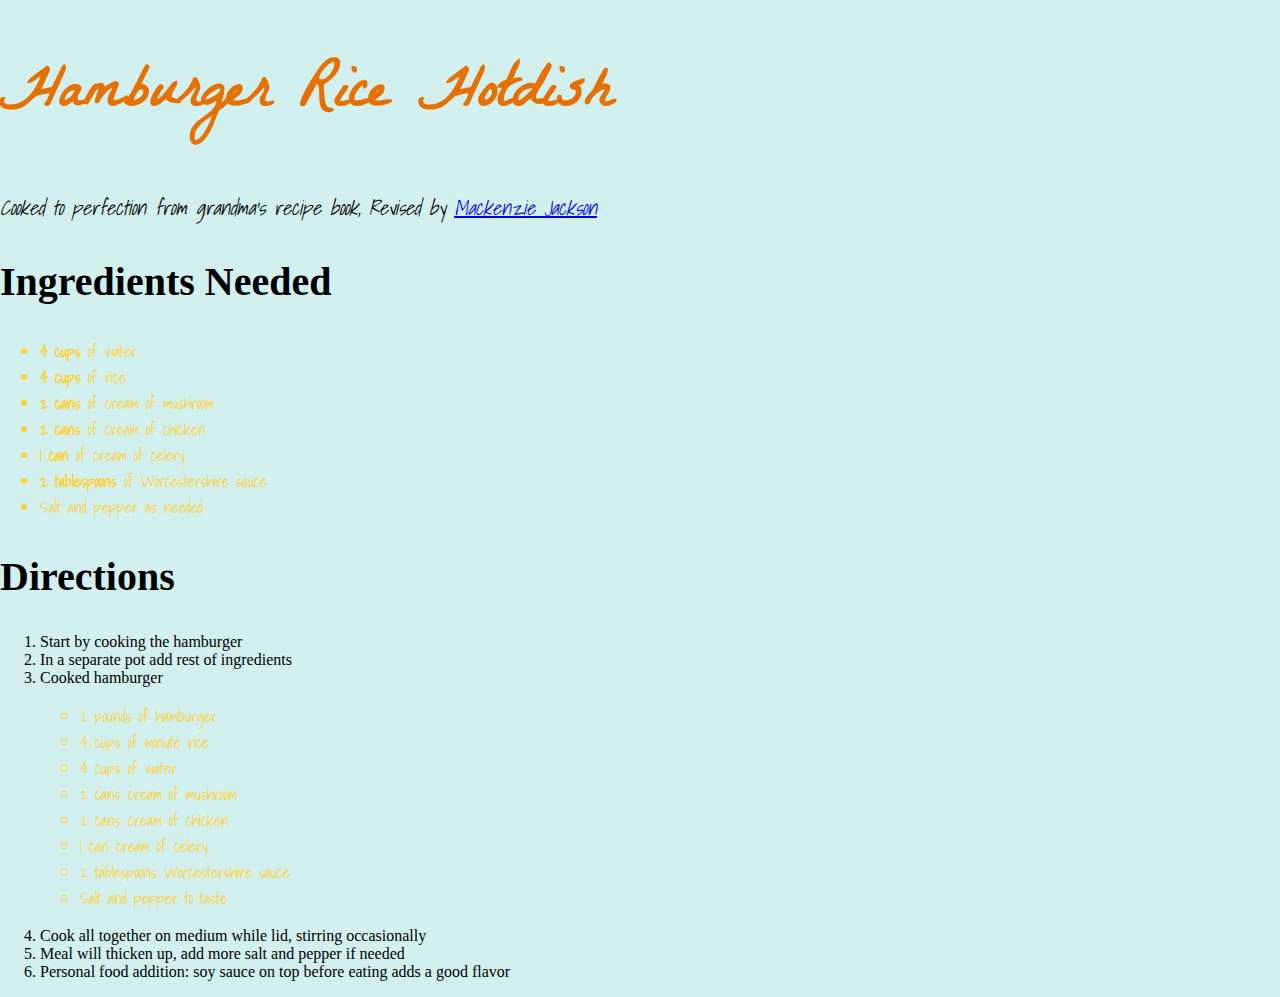
<file: index.html>
<!DOCTYPE html>

<html lang="en"> 

    <head>
        <link rel="stylesheet" type="text/css" href="style.css" />
        <link rel="preconnect" href="https://fonts.googleapis.com">
<link rel="preconnect" href="https://fonts.gstatic.com" crossorigin>
<link href="https://fonts.googleapis.com/css2?family=Crafty+Girls&family=La+Belle+Aurore&family=Shadows+Into+Light&display=swap" rel="stylesheet"> 

    </head>
    
    <body>
        


        <h1>Hamburger Rice Hotdish</h1>

    <p>
    <i>Cooked to perfection from grandma's recipe book, Revised by 
        <a href="https://www.facebook.com/mackenzie.jackson.545/" target="_blank">Mackenzie Jackson</a>
    </i>
    </p>
        

     <!--INGREDIENTS LIST-->   
     <div id="ingredients"> 
        <h2>Ingredients Needed</h2>

    <ul>  
         <li><b>4 cups</b> of water</li>
        <li><b>4 cups</b> of rice</li>
        <li><b>2 cans</b> of cream of mushroom</li>
        <li><b>2 cans</b> of cream of chicken</li>
        <li><b>1 can</b> of cream of celery</li>
        <li><b>2 tablespoons</b> of Worcestershire sauce</li>
        <li>Salt and pepper as needed</li>

        
        </div>
    </ul>  
     

       <!--DIRECTION LIST-->     
   <div id="direction">
              
        <h2>Directions</h2>

    <ol>    
        <p>
   
        <li>Start by cooking the hamburger</li>
        <li>In a separate pot add rest of ingredients </li> 
        <li>Cooked hamburger</li>
        
            <ul>
                <p>
      
        <li>2 pounds of hamburger</li> 
        <li>4 cups of minute rice</li>
        <li>4 cups of water</li>
        <li>2 cans cream of mushroom</li>
        <li>2 cans cream of chicken</li>
        <li>1 can cream of celery </li>
        <li>2 tablespoons Worcestershire sauce </li>
        <li>Salt and pepper to taste</li>
                </p>

             </ul>   
        
       
        
        <li>Cook all together on medium while lid, stirring occasionally</li>
        <li>Meal will thicken up, add more salt and pepper if needed</li>
        <li>Personal food addition: soy sauce on top before eating adds a good flavor</li>
        
        </ol>
          </div>
        
        
    </body>
</file>
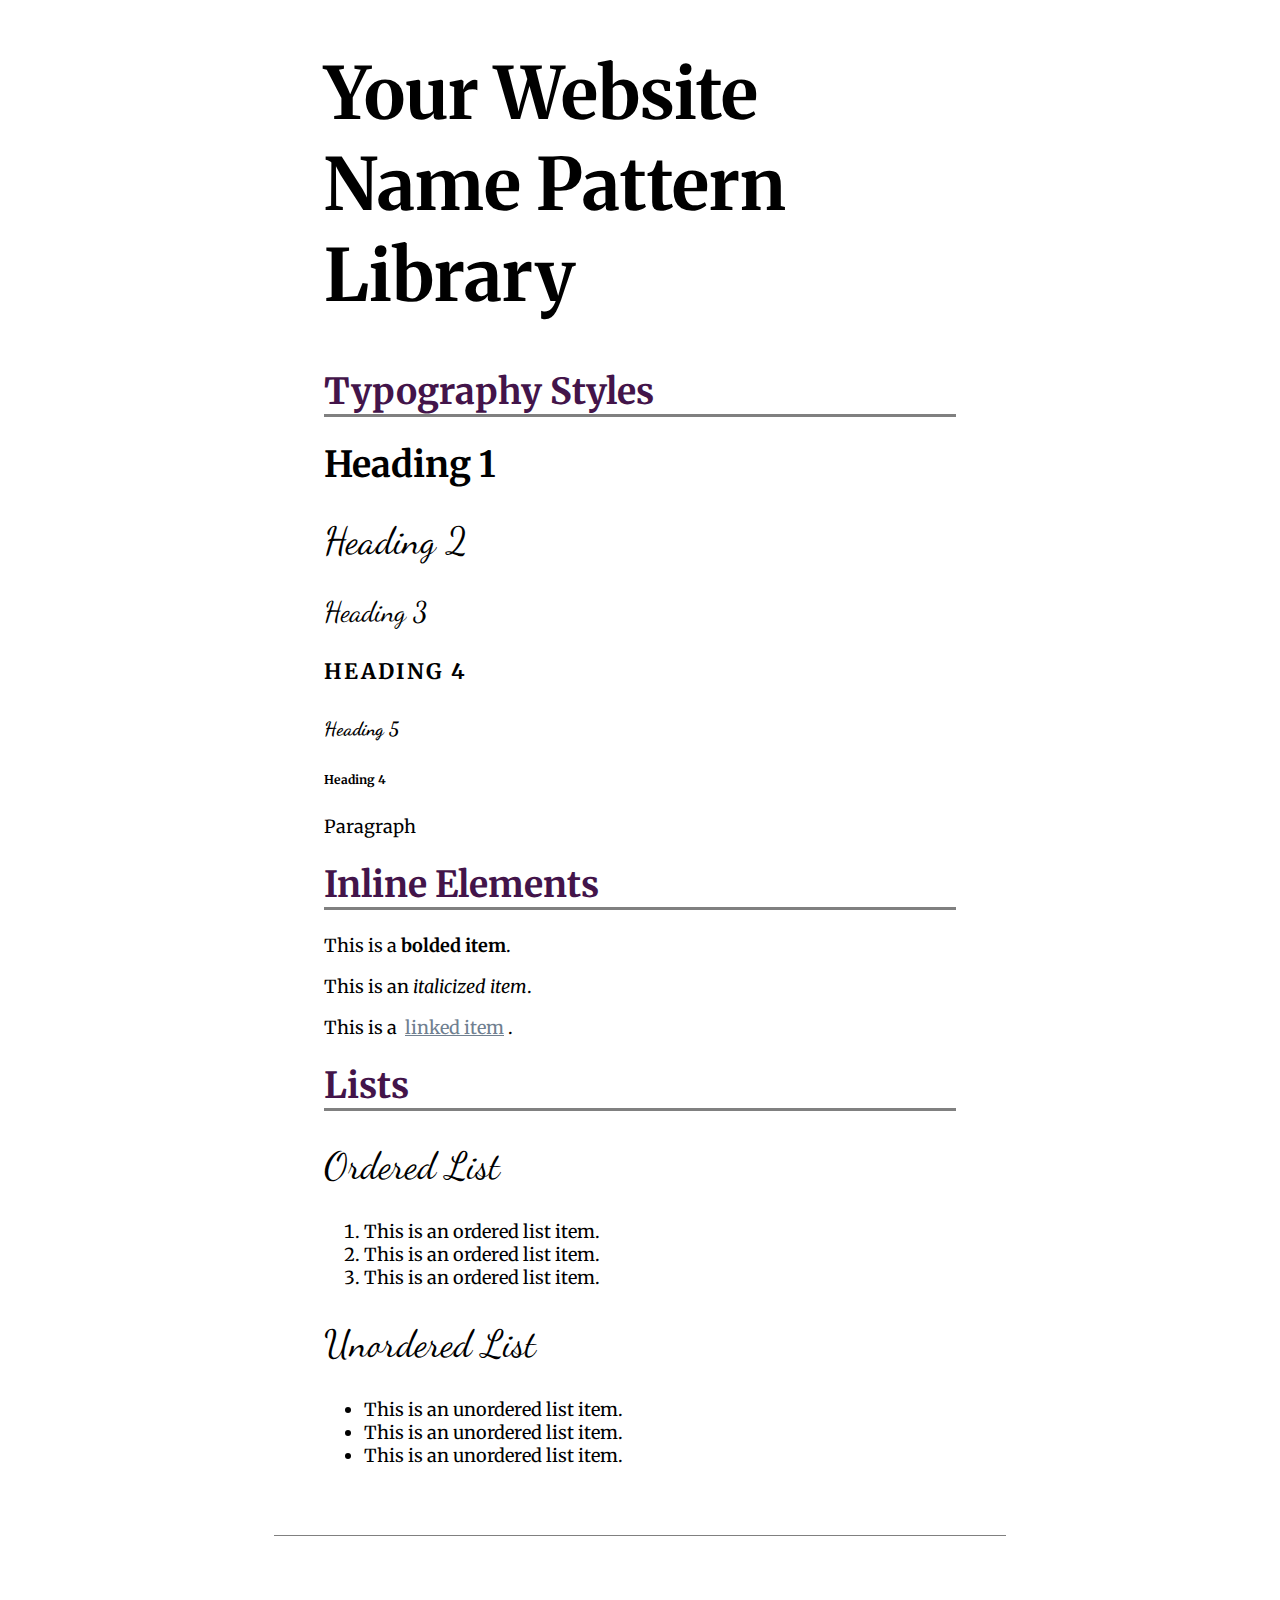
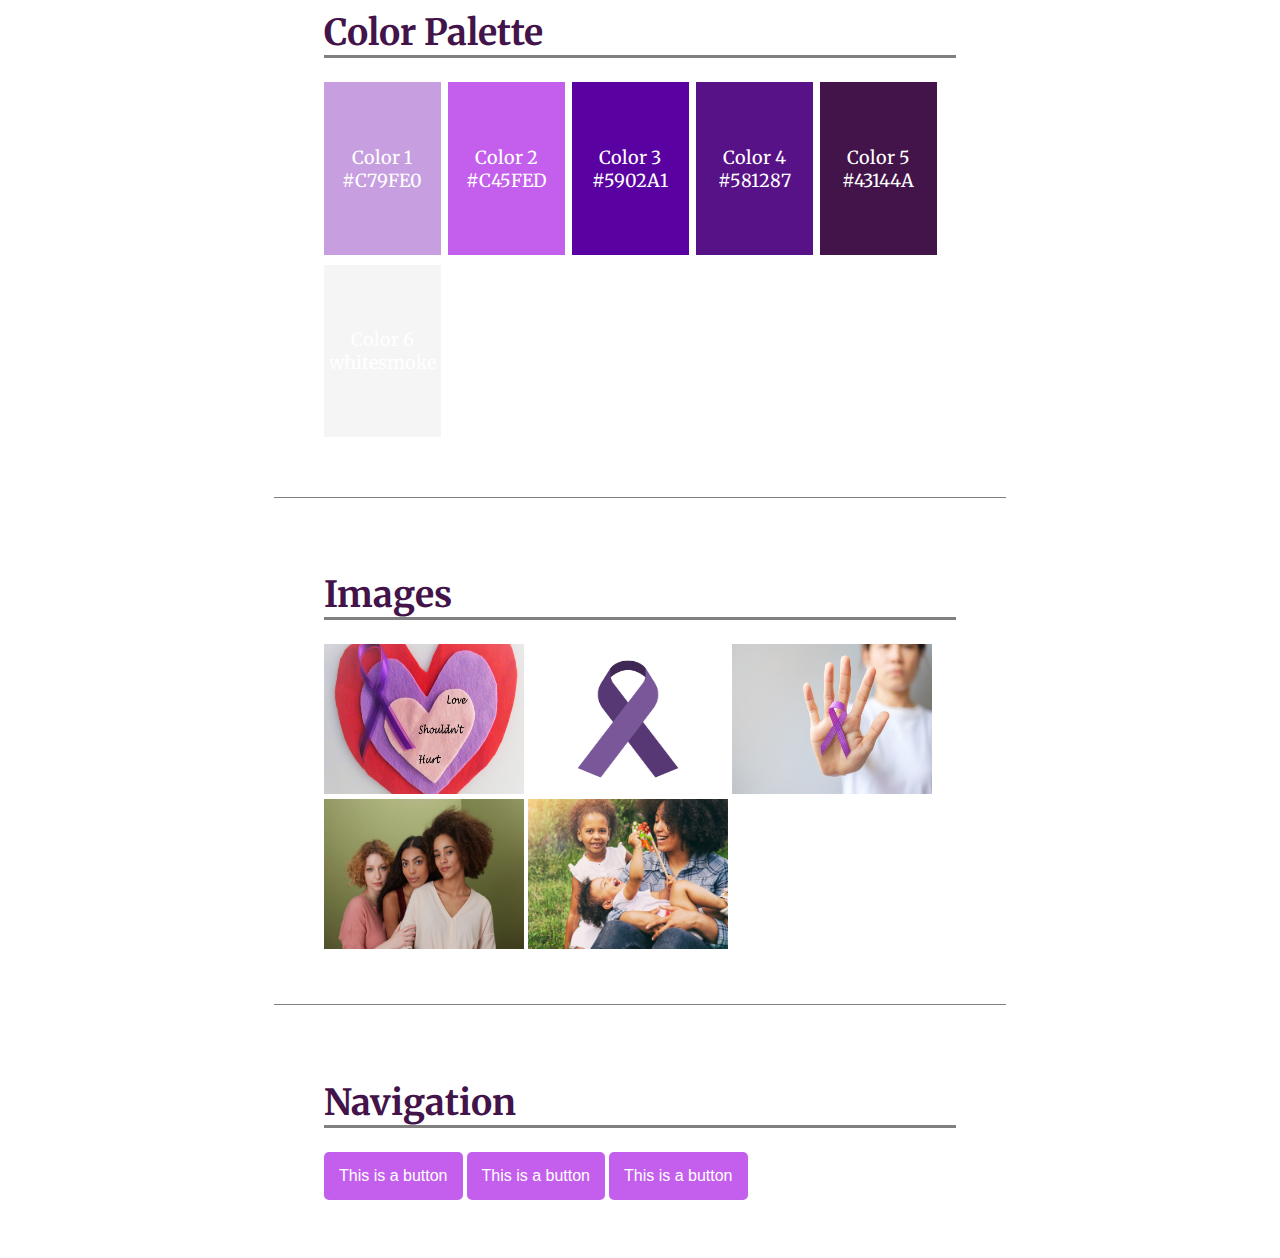
<file: Week 12/index.html>
<!DOCTYPE html>
<html>
	<head>
		<link rel="stylesheet" href="style.css">
	</head>
	<body>
		<header><h1 id="title">Your Website Name Pattern Library</h1></header>
		<section id="typography">
			<h1 class="section-head">Typography Styles</h1>
			<!--include additional styles if needed, delete styles you are not using-->

<link rel="preconnect" href="https://fonts.googleapis.com">
<link rel="preconnect" href="https://fonts.gstatic.com" crossorigin>
<link href="https://fonts.googleapis.com/css2?family=Dancing+Script:wght@600&family=Merriweather:ital,wght@0,300;1,400&family=Oswald:wght@400;600&display=swap" rel="stylesheet">

			<h1>Heading 1</h1>
			<h2>Heading 2</h2>
			<h3>Heading 3</h3>
			<h4>Heading 4</h4>
			<h5>Heading 5</h5>
			<h6>Heading 4</h6>
			<p>Paragraph</p>

			<h1 class="section-head">Inline Elements</h1>
			<p>This is a <b>bolded item</b>.</p>
			<p>This is an <em>italicized item</em>.</p>
			<p>This is a <a href="https://www.cadamn.org/">linked item</a>.</p>

			<h1 class="section-head">Lists</h1>
			<h2>Ordered List</h2>
			<ol>
				<li>This is an ordered list item.</li>
				<li>This is an ordered list item.</li>
				<li>This is an ordered list item.</li>
			</ol>

			<h2>Unordered List</h2>
			<ul>
				<li>This is an unordered list item.</li>
				<li>This is an unordered list item.</li>
				<li>This is an unordered list item.</li>
			</ul>
		</section>

		<section id="color">
			<h1 class="section-head">Color Palette</h1>
			<!--include additional swatches if needed, delete sections you are not using-->
			<div class="palette" id="color1">Color 1 #C79FE0</div>
			<div class="palette" id="color2">Color 2 #C45FED</div>
			<div class="palette" id="color3">Color 3 #5902A1</div>
			<div class="palette" id="color4">Color 4 #581287</div>
			<div class="palette" id="color5">Color 5 #43144A</div>
			<div class="palette" id="color6">Color 6 whitesmoke</div>
		</section>

		<section id="pictures">
			<h1 class="section-head">Images</h1>
			<img src="iStock-1199534625.jpeg" alt="Love shouldnt hurt" width="200px" height="150px">
			<img src="Domestic-Violence-Awareness-Month-2.png" alt="DVA" width="200px" height="150px">
			<img src="iStock-1333151786.jpeg" alt="these hands dont hurt" width="200px" height="150px">
			<img src="Support-women-lede.jpeg" alt="supporting women" width="200px" height="150px">
			<img src="moms.jpeg" alt="Wommen and children" width="200px" height="150px"> 
		</section>


		<section id="navigation">
			<h1 class="section-head">Navigation</h1>
			<!--include additional buttons if needed, delete sections you are not using-->

		<button><div class="button1" id="button1"> This is a button </div> </button>
		<button><div class="button2" id="button2"> This is a button </div></button>
		<button><div class="button3" id="button3" > This is a button </div></button>
	
		</section>

	</body>
</html>
</file>
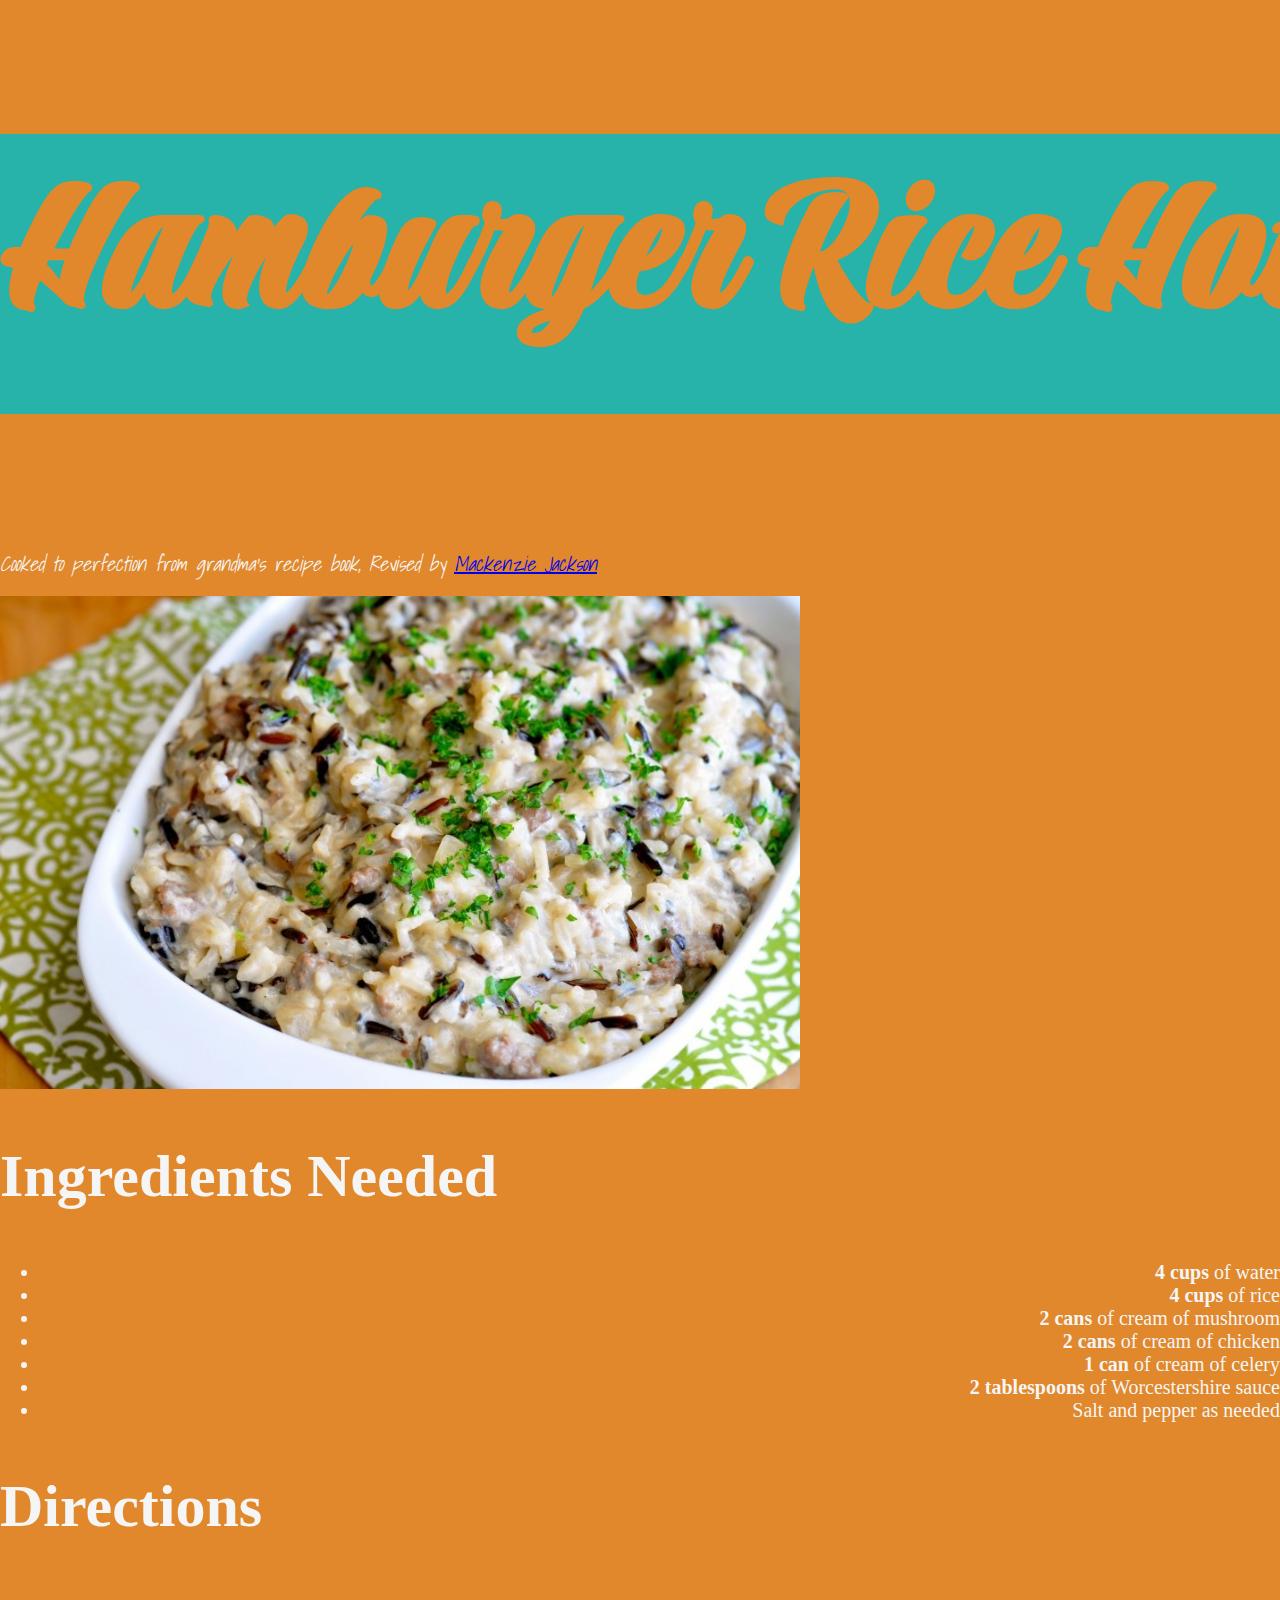
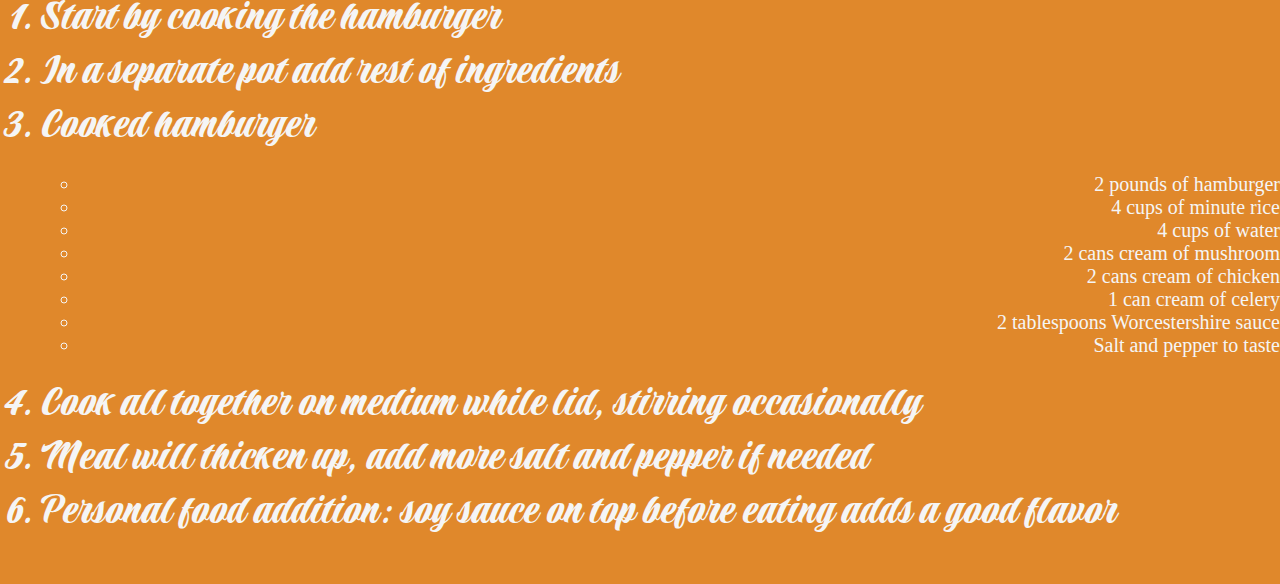
<file: Week 7/index.html>
<!DOCTYPE html>

<html lang="en"> 

    <head>
        <link rel="stylesheet" type="text/css" href="style.css" />
        <link rel="preconnect" href="https://fonts.googleapis.com">
<link rel="preconnect" href="https://fonts.gstatic.com" crossorigin>
<link href="https://fonts.googleapis.com/css2?family=Crafty+Girls&family=La+Belle+Aurore&family=Shadows+Into+Light&display=swap" rel="stylesheet"> 
<link rel="preconnect" href="https://fonts.googleapis.com">
<link rel="preconnect" href="https://fonts.gstatic.com" crossorigin>
<link href="https://fonts.googleapis.com/css2?family=BhuTuka+Expanded+One&family=Praise&display=swap" rel="stylesheet">
    </head>
    
    <body>
        


        <h1>Hamburger Rice Hotdish</h1>

    <p>
    <i>Cooked to perfection from grandma's recipe book, Revised by 
        <a href="https://www.facebook.com/mackenzie.jackson.545/" target="_blank">Mackenzie Jackson</a>
    </i>
    </p>
       
      <img src="img/WM-wild-rice-featured-image.jpg.jpg" alt="hamburger rice hotdish">

     <!--INGREDIENTS LIST-->   
     <div id="ingredients"> 
        <h2>Ingredients Needed</h2>

    <ul>  
         <li><b>4 cups</b> of water</li>
        <li><b>4 cups</b> of rice</li>
        <li><b>2 cans</b> of cream of mushroom</li>
        <li><b>2 cans</b> of cream of chicken</li>
        <li><b>1 can</b> of cream of celery</li>
        <li><b>2 tablespoons</b> of Worcestershire sauce</li>
        <li>Salt and pepper as needed</li>

        
        </div>
    </ul>  
     

       <!--DIRECTION LIST-->     
   <div id="direction">
              
        <h2>Directions</h2>

    <ol>    
        <p>
   
        <li>Start by cooking the hamburger</li>
        <li>In a separate pot add rest of ingredients </li> 
        <li>Cooked hamburger</li>
        
            <ul>
                <p>
      
        <li>2 pounds of hamburger</li> 
        <li>4 cups of minute rice</li>
        <li>4 cups of water</li>
        <li>2 cans cream of mushroom</li>
        <li>2 cans cream of chicken</li>
        <li>1 can cream of celery </li>
        <li>2 tablespoons Worcestershire sauce </li>
        <li>Salt and pepper to taste</li>
                </p>

             </ul>   
        
       
        
        <li>Cook all together on medium while lid, stirring occasionally</li>
        <li>Meal will thicken up, add more salt and pepper if needed</li>
        <li>Personal food addition: soy sauce on top before eating adds a good flavor</li>
        
        </ol>
          </div>
        
        
    </body>
</file>
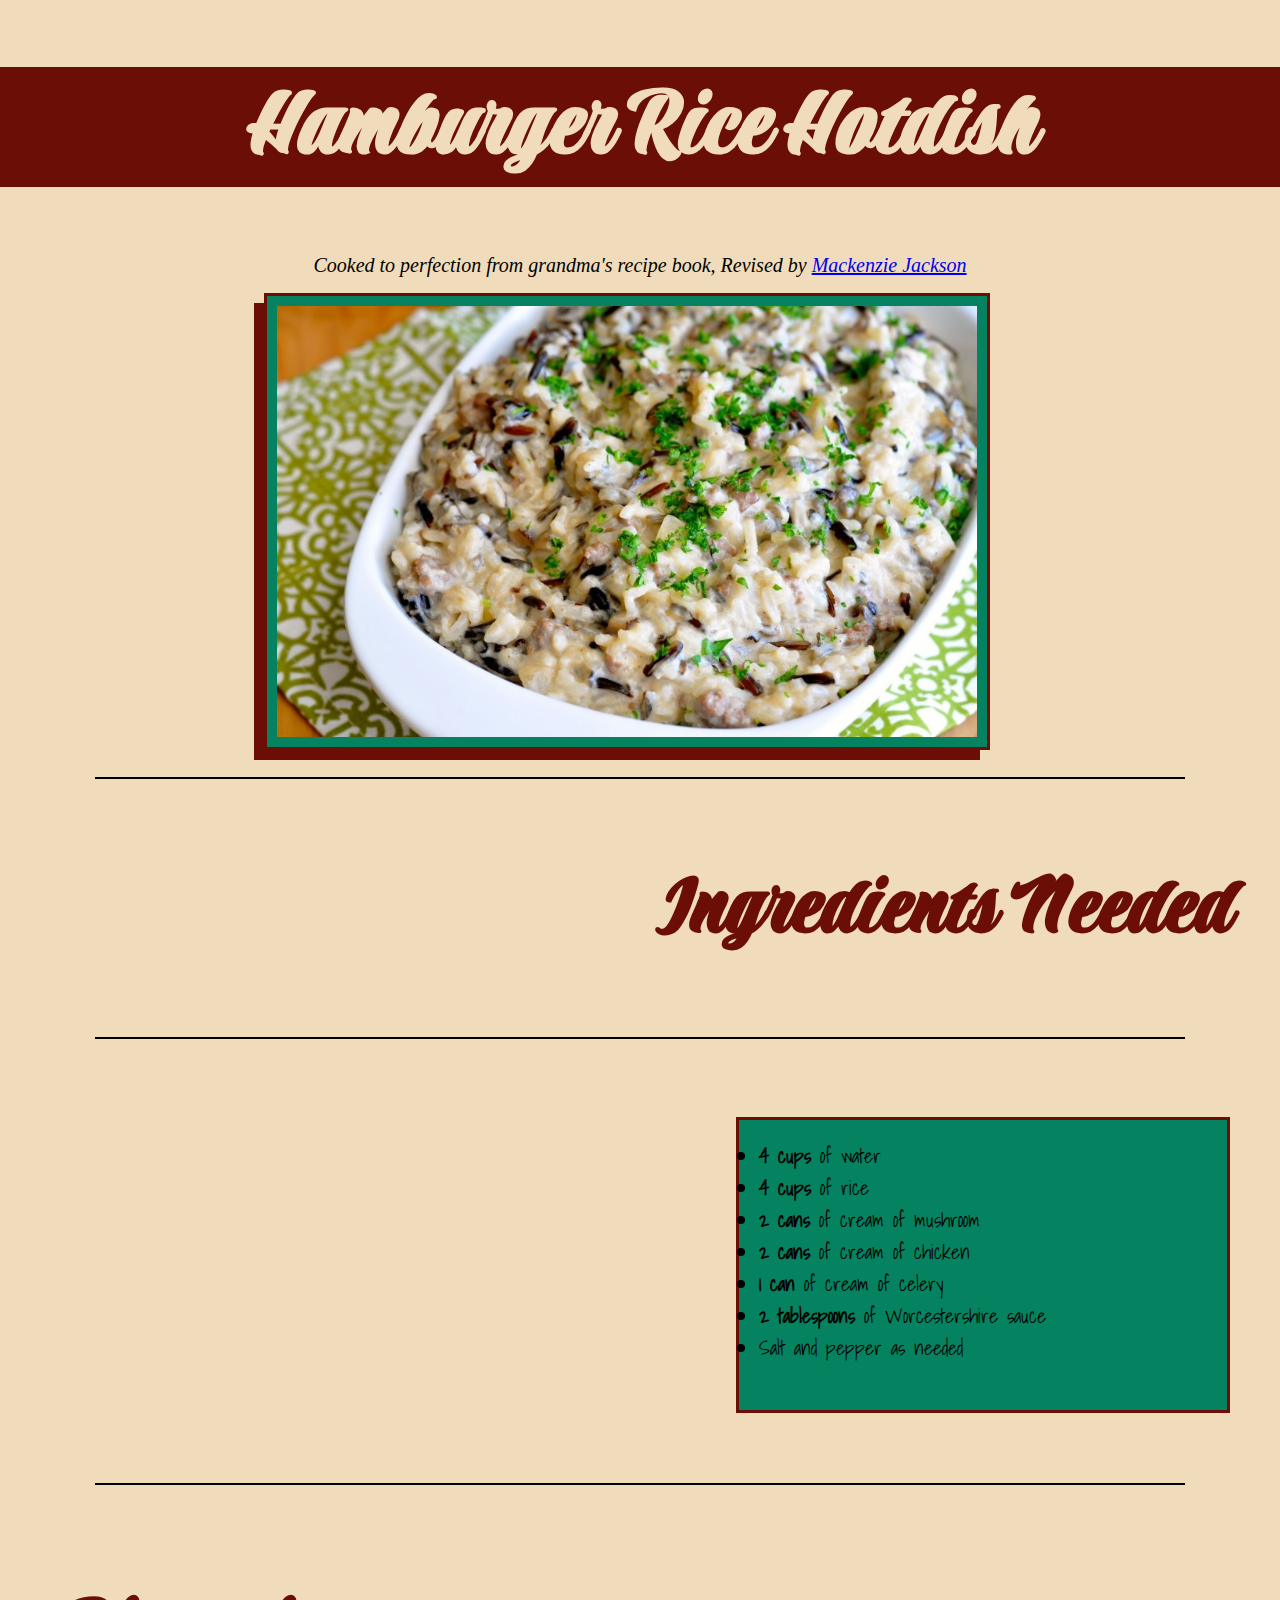
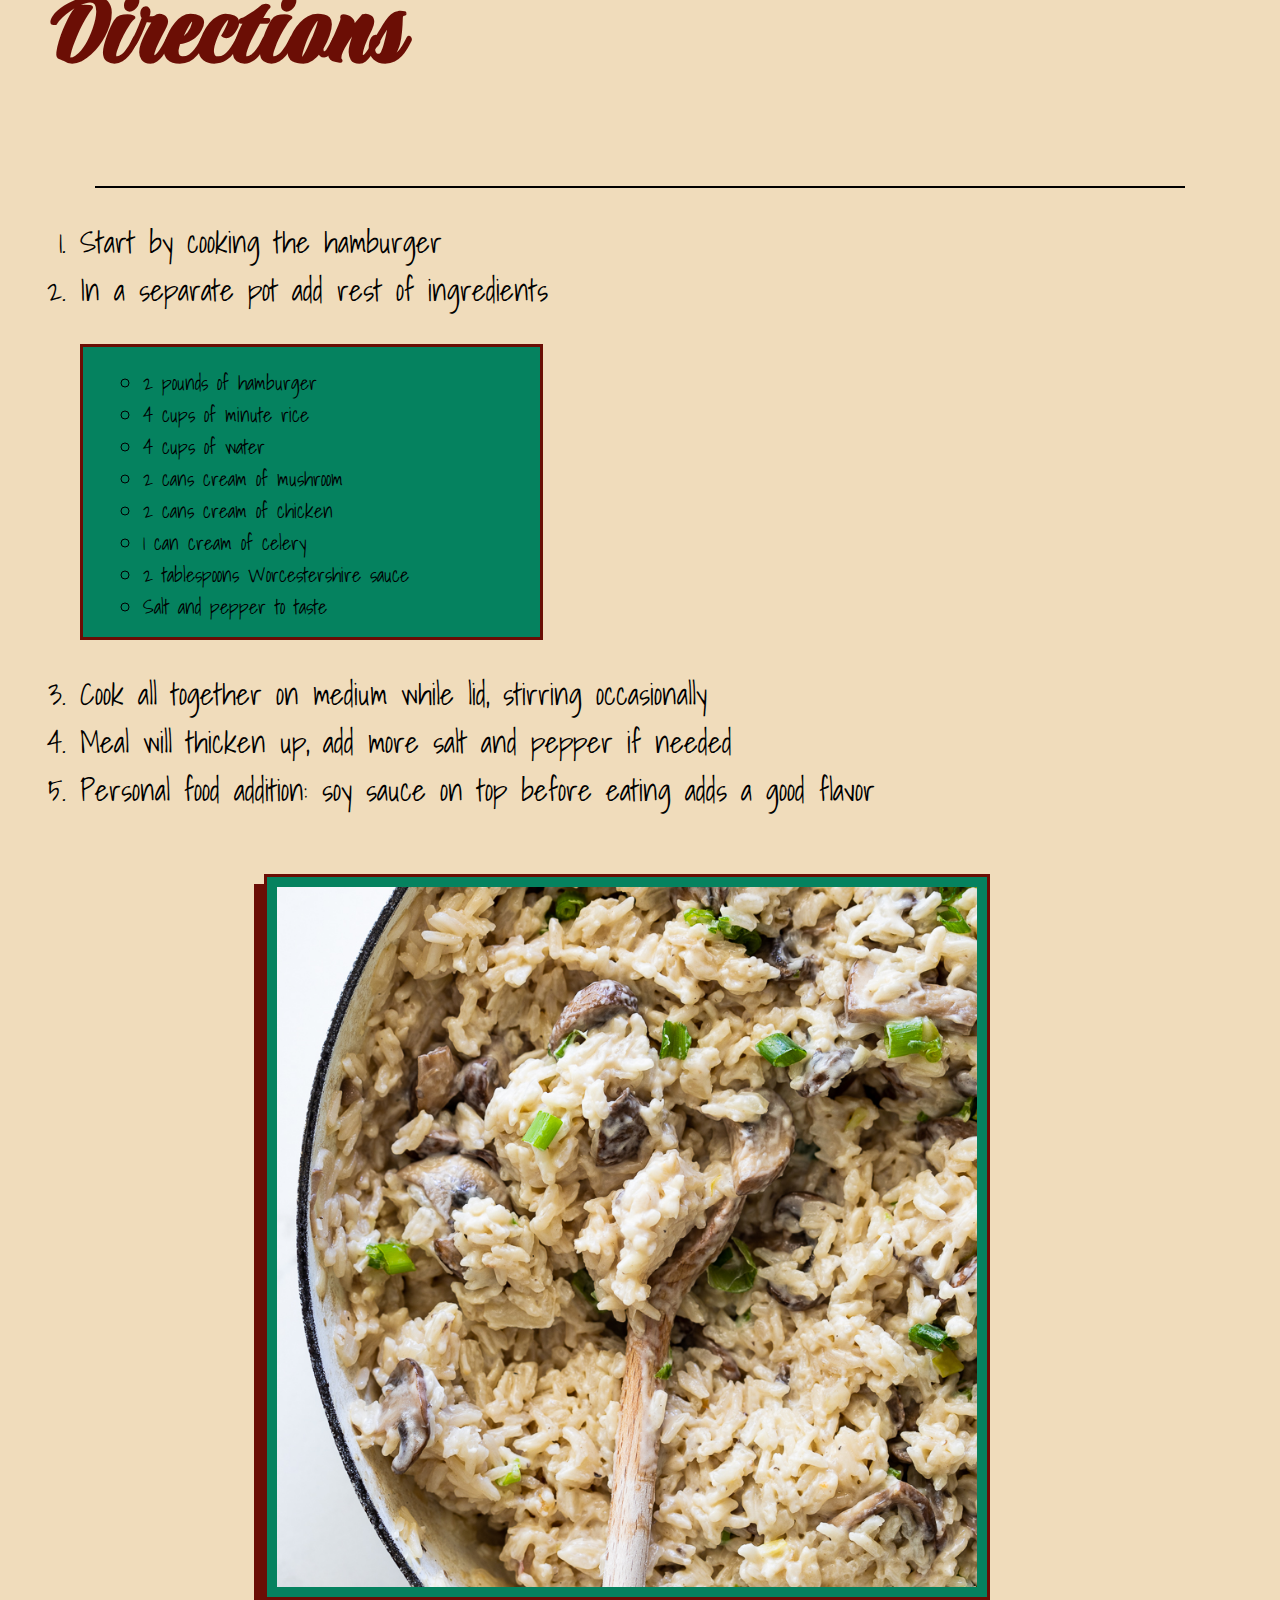
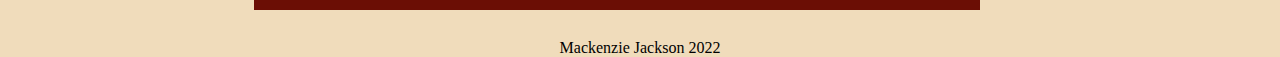
<file: Week 8/index.html>
<!DOCTYPE html>

<html lang="en"> 

    <head>
        <link rel="stylesheet" type="text/css" href="style.css" />
        <link rel="preconnect" href="https://fonts.googleapis.com">
<link rel="preconnect" href="https://fonts.gstatic.com" crossorigin>
<link rel="preconnect" href="https://fonts.googleapis.com">
<link rel="preconnect" href="https://fonts.googleapis.com">
<link rel="preconnect" href="https://fonts.gstatic.com" crossorigin>
<link href="https://fonts.googleapis.com/css2?family=Amatic+SC&family=Praise&family=Smooch+Sans:wght@300&display=swap" rel="stylesheet">
<link href="https://fonts.googleapis.com/css2?family=Shadows+Into+Light&display=swap" rel="stylesheet">

    </head>
    
    <body>
        

                <center>
        <h1>Hamburger Rice Hotdish</h1>
        </center>

    <p>
        <center>
    <i>Cooked to perfection from grandma's recipe book, Revised by 
        <a href="https://www.facebook.com/mackenzie.jackson.545/" target="_blank">Mackenzie Jackson</a>
    </i>
            </center>
    </p>
       <center>
      <img src="img/WM-wild-rice-featured-image.jpg.jpg" alt="hamburger rice hotdish">
  </center>

<hr size="2px" width="85%" color="black">
     <!--INGREDIENTS LIST-->   
     <div id="ingredients"> 

<div class="ingredients">
        <h2>Ingredients Needed</h2></div>


<hr size="2px" width="85%" color="black">

             <div class="ing">

         <li><b>4 cups</b> of water</li>
        <li><b>4 cups</b> of rice</li>
        <li><b>2 cans</b> of cream of mushroom</li>
        <li><b>2 cans</b> of cream of chicken</li>
        <li><b>1 can</b> of cream of celery</li>
        <li><b>2 tablespoons</b> of Worcestershire sauce</li>
        <li>Salt and pepper as needed</li></div>
 
        
        </div>
   
     
<hr size="2px" width="85%" color="black">

       <!--DIRECTION LIST-->     
   <div id="direction">
           <div class="directions">  

        <h2>Directions</h2>
</div>

<hr size="2px" width="85%" color="black">

       
  

    <ol>    
        <p>
  
        <li>Start by cooking the hamburger</li>
        <li>In a separate pot add rest of ingredients </li> 
    
      </p>
    <div class="dir">
        <ul>
        <li>2 pounds of hamburger</li> 
        <li>4 cups of minute rice</li>
        <li>4 cups of water</li>
        <li>2 cans cream of mushroom</li>
        <li>2 cans cream of chicken</li>
        <li>1 can cream of celery </li>
        <li>2 tablespoons Worcestershire sauce </li>
        <li>Salt and pepper to taste</li>
    </ul>
    </div>



<p>
        <li>Cook all together on medium while lid, stirring occasionally</li>
        <li>Meal will thicken up, add more salt and pepper if needed</li>
        <li>Personal food addition: soy sauce on top before eating adds a good flavor</li>
        </p>
        </ol>
          </div>
    
    
         <center>
        
      <img src="img/Creamy-mushroom-rice-3.jpeg" alt="hamburger rice hotdish">

  </center>
        
        <footer> Mackenzie Jackson 2022</footer>
    </body>
</file>
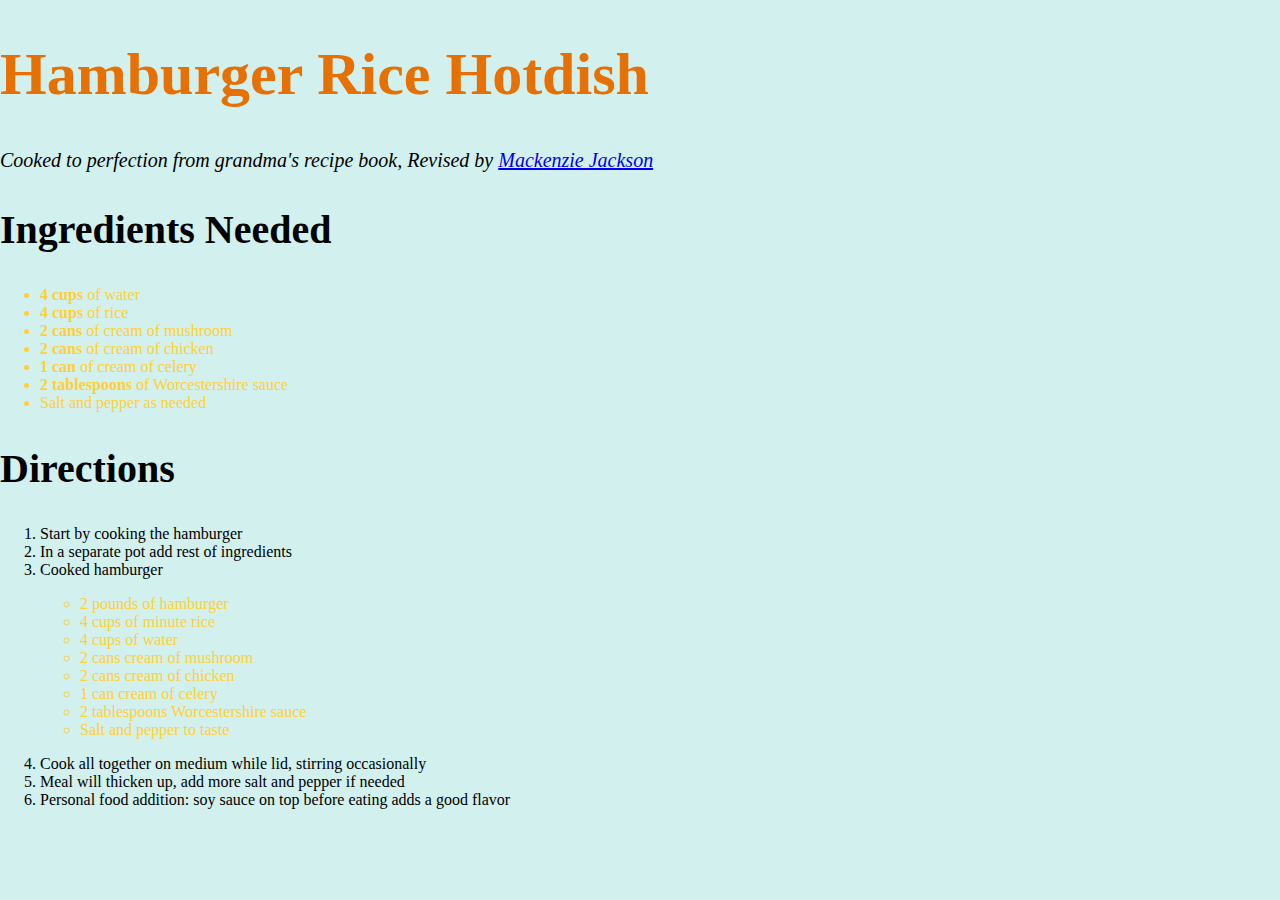
<file: index1.html>
<!DOCTYPE html>

<html lang="en"> 

    <head>
        <link rel="stylesheet" type="text/css" href="style.css" />
    </head>
    
    <body>
        
        <h1>Hamburger Rice Hotdish</h1>

    <p>
    <i>Cooked to perfection from grandma's recipe book, Revised by 
        <a href="https://www.facebook.com/mackenzie.jackson.545/" target="_blank">Mackenzie Jackson</a>
    </i>
    </p>
        

     <!--INGREDIENTS LIST-->   
     <div id="ingredients"> 
        <h2>Ingredients Needed</h2>

    <ul>  
         <li><b>4 cups</b> of water</li>
        <li><b>4 cups</b> of rice</li>
        <li><b>2 cans</b> of cream of mushroom</li>
        <li><b>2 cans</b> of cream of chicken</li>
        <li><b>1 can</b> of cream of celery</li>
        <li><b>2 tablespoons</b> of Worcestershire sauce</li>
        <li>Salt and pepper as needed</li>

        
        </div>
    </ul>  
     

       <!--DIRECTION LIST-->     
   <div id="direction">
              
        <h2>Directions</h2>

    <ol>    
        <p>
   
        <li>Start by cooking the hamburger</li>
        <li>In a separate pot add rest of ingredients </li> 
        <li>Cooked hamburger</li>
        
            <ul>
                <p>
      
        <li>2 pounds of hamburger</li> 
        <li>4 cups of minute rice</li>
        <li>4 cups of water</li>
        <li>2 cans cream of mushroom</li>
        <li>2 cans cream of chicken</li>
        <li>1 can cream of celery </li>
        <li>2 tablespoons Worcestershire sauce </li>
        <li>Salt and pepper to taste</li>
                </p>

             </ul>   
        
       
        
        <li>Cook all together on medium while lid, stirring occasionally</li>
        <li>Meal will thicken up, add more salt and pepper if needed</li>
        <li>Personal food addition: soy sauce on top before eating adds a good flavor</li>
        
        </ol>
          </div>
        
        
    </body>
</file>
<file: style.css>
body    {
   background-color:rgb(210, 240, 238);
   margin: 0;
}

H1   {
   font-family: 'La Belle Aurore', cursive;
      font-size: 60px; 
     color: rgb(230, 112, 2);
}


ul   {
   font-family: 'Shadows Into Light', cursive;
   color: rgb(255, 208, 52);
}

ol   { font-family: 'Crafty Girls', cursive;

}

h2 { font-size: 40px;
   font-family: 'Crafty Girls', cursive; }


i { font-family: 'Shadows Into Light', cursive;
font-size: 20px; 
}
</file>
<file: Week 12/style.css>
/*Pattern Library Document Styles*/
header, section{
	margin:auto;
	width:50%;
	font-family: 'Merriweather', serif;
}

section{
	border-bottom:1px solid gray;
	padding:50px;
}

body{font-family: 'Roboto', sans-serif;
	font-size: 18px;
	}


a{
	color:slategrey;
	padding:2px 4px;

}

a:hover{
	color:white;
	background-color: rgb(88, 18, 135);
}

#typography{
	padding-top:0;
}

#navigation{
	border-bottom:0;
}

/*Typography Styles*/
#title{font-size: 4em;}

.section-head{
	border-bottom:3px solid grey;
	color:rgb(67, 20, 74);
}


h2{
font-size: 2.369rem;
font-weight:400;
font-family: 'Dancing Script', cursive;
}

h3{
font-size:1.777rem;
font-weight: 400;
font-family: 'Dancing Script', cursive;
}

h4{
font-size: 1.333rem;
letter-spacing: 2px;
text-transform: uppercase;
}

h5{
font-size: 1.2rem;
font-family: 'Dancing Script', cursive;
}

/*Color Palette*/
.palette{
	display: inline-block;
	width: 18.5%;
	background-color: gray;
	color:white;
	text-align: center;
	padding:10% 0;
	margin-right:3px;
	margin-bottom: 10px;
}

#color1{
	background-color: rgb(199, 159, 224);
}

#color2{
	background-color: rgb(196, 95, 237);
}

#color3{
	background-color: rgb(89, 2, 161);
}

#color4{
	background-color: rgb(88, 18, 135);
}

#color5{
	background-color: rgb(67, 20, 74);
	
}

#color6{
	background-color: whitesmoke;
	color:white;
}



/*Navigation Styles*/

button{
	background-color: rgb(196, 95, 237);
	color:white;
	padding:15px;
	border:none;
	border-radius: 5px;
	font-size: 1rem;
	transition: background-color 1s;
}

button:hover{
	background-color: rgb(89, 2, 161);
}

/*Additional Styles—add if necessary*/
</file>
<file: Week 7/style.css>
body    {
   background-color: rgb(224, 136, 43);
   margin: 0;
}

H1   {
   font-family: 'Praise', cursive;
      font-size: 200px; 
     color: rgb(224, 136, 43);
     grid-area: header;
     border: 5px  rgb(39, 178, 170);
   width: 1800px;
   height: 280px;
   

background-color:  rgb(39, 178, 170);
}


ul   {
   font-family: 'Amatic SC', cursive;
   color: whitesmoke;
   font-size: 20px;
   text-align: right;
}

ol   { font-family: 'Praise', cursive;
   font-size: 45px;
   color: whitesmoke;

}

h2 { font-size: 60px;
   font-family: 'Merriweather', serif;
   color: whitesmoke;
}



i { font-family: 'Shadows Into Light', cursive;
font-size: 20px;
color: whitesmoke;
padding-top: 0px;

}

img {
      width: 800px;
     margin: center;
}
</file>
<file: Week 8/style.css>
body    {
   background-color: rgb(240, 220, 187);
   margin: 0;
}

H1   {
  font-family: 'Praise', cursive;
      font-size: 100px; 
      width: 100px;
     color: rgb(240, 220, 187);
     grid-area: header;
     border: 10px  rgb(107, 14, 5);
   width: 100%;
   height: 120px;
background-color:  rgb(107, 14, 5);
}



ol   { 
  font-family: 'Shadows Into Light', cursive;
   font-size: 30px;
   color: black;
   text-align: left;
  margin-right: 10px;
  margin-left: 40px;
  margin-bottom: 60px;

}

.directions { 
   font-size: 70px;
 font-family: 'Praise', cursive;
   color: rgb(107, 14, 5);
    text-align: left;    
 margin-right: 80px;
  margin-left: 50px
 
}



i { 
   ffont-family: 'Shadows Into Light', cursive;
font-size: 20px;
color: black;



}

img {
          width: 700px;
     
     padding: 10px;
     margin-right: 6%;
     margin-left: 4%;
     margin-bottom: 15px;
     border: 3px solid rgb(107, 14, 5);
     box-shadow: -10px 10px rgb(107, 14, 5);
     background-color: rgb(5, 130, 95);
}

.ing {
        font-family: 'Shadows Into Light', cursive;
font-size: 20px;
color: black;
padding: 20px ;
border: 3px solid rgb(107, 14, 5);
   width: 35%;
   height: 250px;
background-color:  rgb(5, 130, 95);
 margin-top: 70px;
 margin-bottom: 70px;
 margin-right: 50px;
 float: right;


}

.dir {
       font-family: 'Shadows Into Light', cursive;
font-size: 20px;
color: black;
padding: 20px;
border: 3px solid rgb(107, 14, 5);
   width: 35%;
   height: 250px;
background-color:  rgb(5, 130, 95);
 margin-right: 30px;

}

.ingredients{ 
  font-size: 60px;
 font-family: 'Praise', cursive;
   color: rgb(107, 14, 5);
   text-align: right;
  margin-right: 50px;
 
}

footer {
    text-align: center;
    margin-top: 20px;
}



@media only screen and (max-width: 1000px) {
          body    {
           background-color: rgb(240, 220, 187);
           margin: 0;
        }

        H1   {
          font-family: 'Praise', cursive;
              font-size: 100px; 
              width: 100px;
             color: rgb(240, 220, 187);
             grid-area: header;
             border: 10px  rgb(107, 14, 5);
           width: 100%;
           height: 120px;
        background-color:  rgb(107, 14, 5);
        }



        ol   { 
          font-family: 'Shadows Into Light', cursive;
           font-size: 30px;
           color: black;
           text-align: left;
          margin-right: 10px;
          margin-left: 40px;
          margin-bottom: 60px;

        }

        .directions { 
           font-size: 70px;
         font-family: 'Praise', cursive;
           color: rgb(107, 14, 5);
            text-align: left;    
         margin-right: 80px;
          margin-left: 50px
         
        }



        i { 
           ffont-family: 'Shadows Into Light', cursive;
        font-size: 20px;
        color: black;



        }

        img {
                  width: 700px;
             
             padding: 10px;
             margin-right: 6%;
             margin-left: 4%;
             margin-bottom: 15px;
             border: 3px solid rgb(107, 14, 5);
             box-shadow: -10px 10px rgb(107, 14, 5);
             background-color: rgb(5, 130, 95);
        }

        .ing {
                font-family: 'Shadows Into Light', cursive;
        font-size: 20px;
        color: black;
        padding: 20px ;
        border: 3px solid rgb(107, 14, 5);
           width: 35%;
           height: 250px;
        background-color:  rgb(5, 130, 95);
         margin-top: 70px;
         margin-bottom: 70px;
         margin-right: 50px;
         float: right;


        }

        .dir {
               font-family: 'Shadows Into Light', cursive;
        font-size: 20px;
        color: black;
        padding: 20px;
        border: 3px solid rgb(107, 14, 5);
           width: 35%;
           height: 250px;
        background-color:  rgb(5, 130, 95);
         margin-right: 30px;

        }

        .ingredients{ 
          font-size: 60px;
         font-family: 'Praise', cursive;
           color: rgb(107, 14, 5);
           text-align: right;
          margin-right: 50px;
         
        }

        footer {
            text-align: center;
            margin-top: 20px;
        }

  }
</file>
